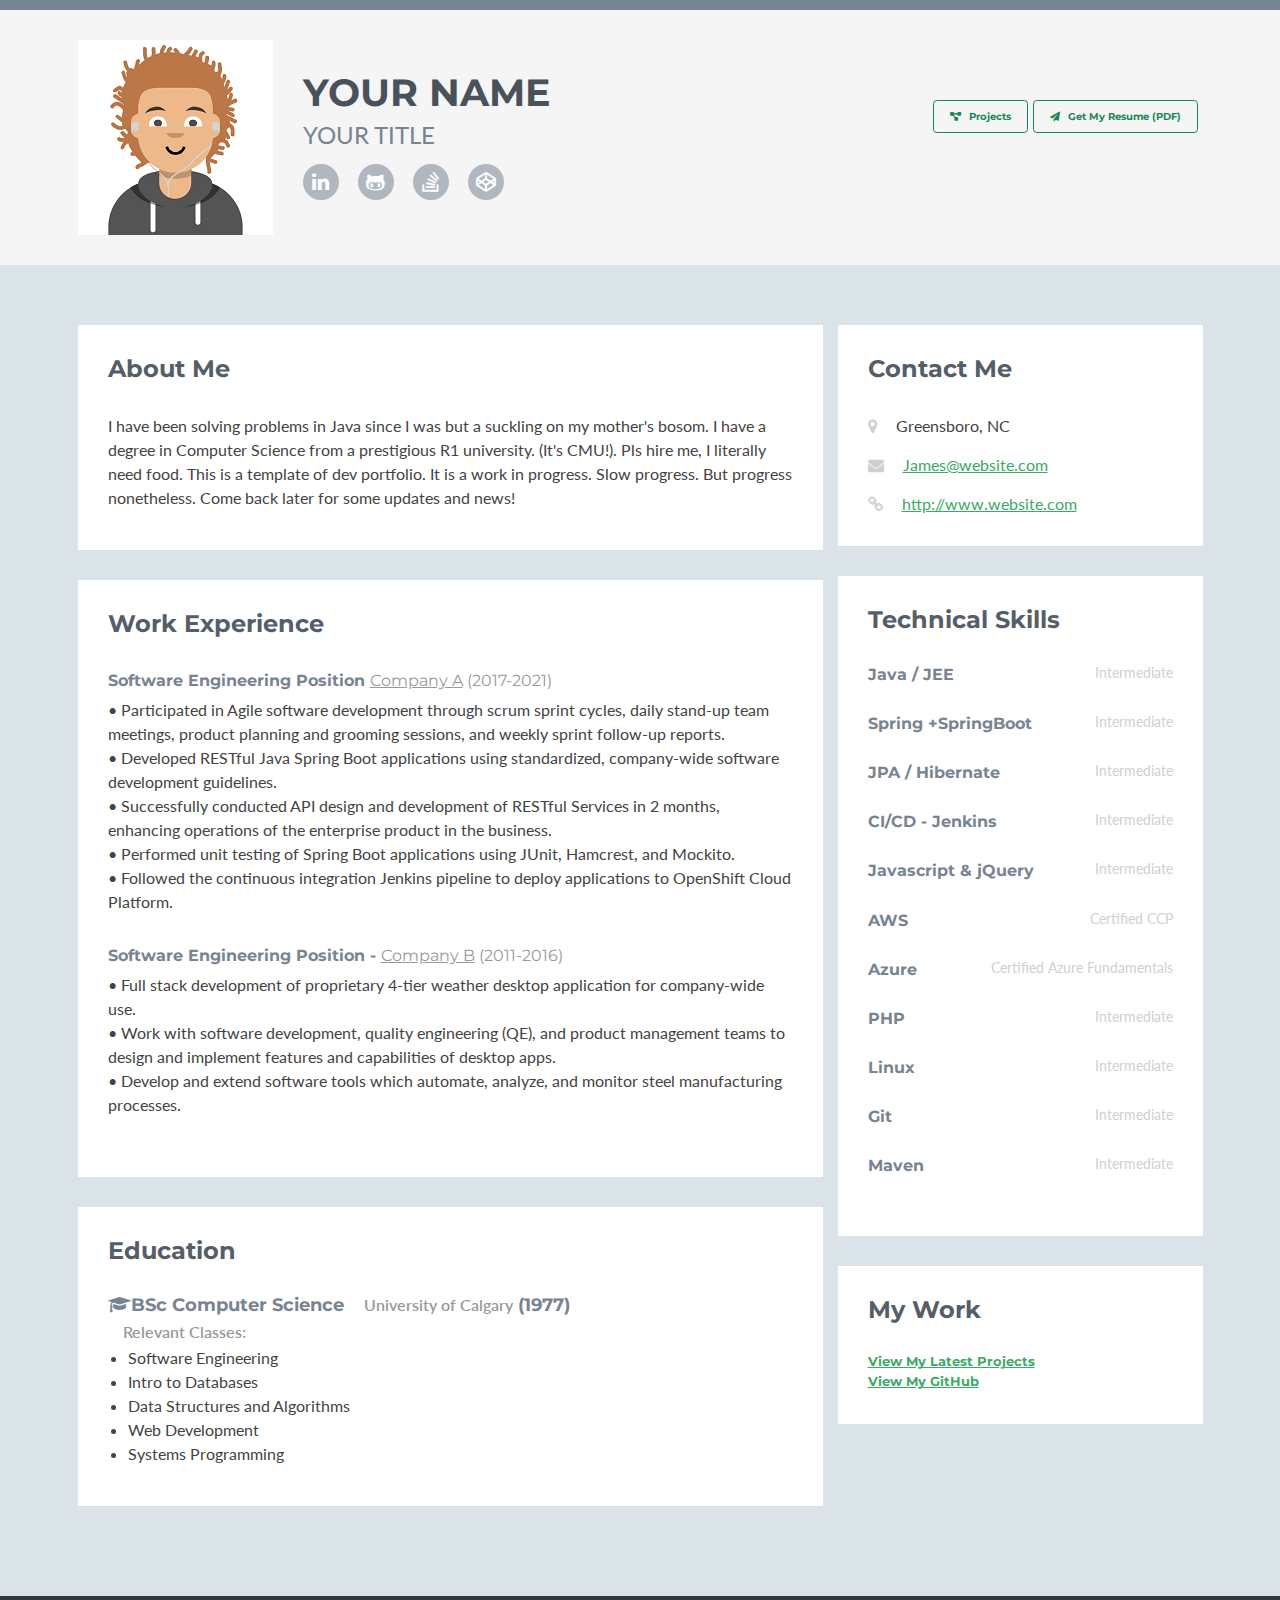
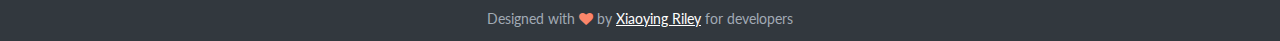
<file: index.html>
<!DOCTYPE html>
<html lang="en">

<head>
    <!-- TODO -->
    <title>Evan Spiering</title>
    <!-- Meta -->
    <meta charset="utf-8">
    <meta http-equiv="X-UA-Compatible" content="IE=edge">
    <meta name="viewport" content="width=device-width, initial-scale=1.0">
    <link rel="shortcut icon" href="favicon.ico">
    <link href='http://fonts.googleapis.com/css?family=Lato:300,400,300italic,400italic' rel='stylesheet'
        type='text/css'>
    <link href='http://fonts.googleapis.com/css?family=Montserrat:400,700' rel='stylesheet' type='text/css'>
    <!--    Plugins CSS-->
    <link rel="stylesheet" href="assets/plugins/bootstrap/css/bootstrap.min.css">
    <link rel="stylesheet" href="https://cdnjs.cloudflare.com/ajax/libs/font-awesome/6.0.0-beta3/css/all.min.css" />
    <link href="https://cdn.jsdelivr.net/npm/bootstrap@5.3.0-alpha1/dist/css/bootstrap.min.css" rel="stylesheet" />
    <link rel="stylesheet" href="assets/plugins/font-awesome/css/font-awesome.css">
    <!-- Theme CSS -->
    <link id="theme-style" rel="stylesheet" href="assets/css/styles.css">
</head>

<body>
    <!-- ******HEADER****** -->
    <header class="header">
        <div class="container">
            <img class="profile-image img-responsive pull-left" src="assets/images/avatar.png" alt="Avatar" />
            <div class="profile-content pull-left">
                <!-- TODO -->
                <h1 class="name">YOUR NAME</h1>
                <!-- TODO -->
                <h2 class="desc">YOUR TITLE</h2>
                <ul class="social list-inline">
                    <li class="list-inline-item">
                        <!-- TODO --> <a href="http://www.linkedin.com/">
                            <i class="fa fa-linkedin"></i>
                        </a>
                    </li>
                    <li class="list-inline-item">
                        <!-- TODO --> <a href="#">
                            <i class="fa fa-github-alt"></i>
                        </a>
                    </li>
                    <li class="list-inline-item">
                        <!-- TODO --> <a href="http://www.stackoverflow.com">
                            <i class="fa fa-stack-overflow"></i>
                        </a>
                    </li>
                    <li class="list-inline-item last-item">
                        <!-- TODO --> <a href="http://www.codepen.io">
                            <i class="fa fa-codepen"></i>
                        </a>
                    </li>
                </ul>
            </div>
            <div class="col-12 col-md-auto pull-right">
                <!-- TODO --> <a class="btn btn-outline-success me-2" href="assets/files/resume.pdf" target="_blank"><i
                        class="fa fa-paper-plane"></i>
                    Get My Resume (PDF)</a>
            </div><!--//col-->
            <div class="col-12 col-md-auto pull-right">
                <a class="btn btn-outline-success me-2" href="projects.html" target="_blank"><i
                        class="fa fa-diagram-project"></i>
                    Projects</a>
            </div><!--//col-->
        </div>
    </header>
    <!--//header-->
    <!--//container-->
    <div class="container sections-wrapper">
        <div class="row">
            <div class="primary col-md-8 col-sm-12 col-xs-12">
                <section class="about section">
                    <div class="section-inner">
                        <h2 class="heading">About Me</h2>
                        <div class="content">
                            <!-- TODO -->
                            <p> I have been solving problems in Java since I was but a suckling on my mother's bosom.
                                I have a degree in Computer Science from a prestigious R1 university. (It's CMU!).
                                Pls hire me, I literally need food. This is a template of dev portfolio. It is a work in
                                progress. Slow
                                progress. But progress nonetheless.
                                Come back later for some updates and news! </p>
                        </div>
                        <!--//content-->
                    </div>
                    <!--//section-inner-->
                </section>
                <!--//section-->
                <section class="experience section">
                    <div class="section-inner">
                        <h2 class="heading">Work Experience</h2>
                        <div class="content">
                            <div class="item" name="Job1">
                                <!-- TODO -->
                                <h3 class="title">Software Engineering Position <span class="place">
                                        <a href="#">Company A</a>
                                    </span>
                                    <span class="year">(2017-2021)</span>
                                </h3>
                                <p> • Participated in Agile software development through scrum sprint cycles, daily
                                    stand-up
                                    team
                                    meetings, product planning and grooming sessions, and weekly sprint follow-up
                                    reports.
                                    <br>
                                    • Developed RESTful Java Spring Boot applications using standardized, company-wide
                                    software
                                    development guidelines. <br>
                                    • Successfully conducted API design and development of RESTful Services in 2 months,
                                    enhancing
                                    operations of the enterprise product in the business. <br>
                                    • Performed unit testing of Spring Boot applications using JUnit, Hamcrest, and
                                    Mockito.
                                    <br>
                                    • Followed the continuous integration Jenkins pipeline to deploy applications to
                                    OpenShift Cloud
                                    Platform.
                                </p>
                            </div>
                            <!--//item-->
                            <div class="item" name="Job2">
                                <h3 class="title">Software Engineering Position - <span class="place">
                                        <a href="#">Company B</a>
                                    </span>
                                    <span class="year">(2011-2016)</span>
                                </h3>
                                <p> • Full stack development of proprietary 4-tier weather desktop application for
                                    company-wide use.
                                    <br>
                                    • Work with software development, quality engineering (QE), and product management
                                    teams
                                    to design and
                                    implement features and capabilities of desktop apps. <br>
                                    • Develop and extend software tools which automate, analyze, and monitor steel
                                    manufacturing
                                    processes.
                                </p>
                            </div>
                        </div>
                        <!--//content-->
                    </div>
                    <!--//section-inner-->
                </section>
                <!--//section-->
                <section class="education section">
                    <div class="section-inner">
                        <h2 class="heading">Education</h2>
                        <div class="content"></div>
                        <!--//item-->
                        <div class="item">
                            <h3 class="title">
                                <i class="fa fa-graduation-cap"></i>BSc Computer Science
                                <!-- TODO --> <span class="university">University of Calgary</span> <span
                                    class="year">(1977)</span>
                            </h3>

                            <h6 class="university">Relevant Classes:</h6>
                            <ul>
                                <li>Software Engineering</li>
                                <li>Intro to Databases</li>
                                <li>Data Structures and Algorithms</li>
                                <li>Web Development</li>
                                <li>Systems Programming</li>
                            </ul>
                        </div>

                        <!--//content-->
                    </div>
                    <!--//section-inner-->
                </section>

            </div> <!--//primary-->
            <!--     // Aside-->
            <div class="secondary col-md-4 col-sm-12 col-xs-12">
                <aside class="info aside section">
                    <div class="section-inner">
                        <h2 class="heading">Contact Me</h2>
                        <div class="content">
                            <ul class="list-unstyled">
                                <li>
                                    <i class="fa fa-map-marker"></i>
                                    <span class="sr-only">Location:</span>Greensboro, NC
                                </li>
                                <li>
                                    <i class="fa fa-envelope"></i>
                                    <span class="sr-only">Email:</span>
                                    <!-- TODO --> <a href="mailto:james@website.com">James@website.com</a>
                                </li>
                                <li>
                                    <i class="fa fa-link"></i>
                                    <span class="sr-only">Website:</span>
                                    <!-- TODO --> <a href="#">http://www.website.com</a>
                                </li>
                            </ul>
                        </div>
                        <!--//content-->
                    </div>
                    <!--//section-inner-->
                </aside>
                <!--//aside-->
                <aside class="skills aside section">
                    <div class="section-inner">
                        <h2 class="heading">Technical Skills</h2>
                        <div class="content">
                            <!-- TODO -->
                            <div class="skillset">
                                <div class="item">
                                    <h3 class="level-title">Java / JEE <span class="level-label" data-placement="left"
                                            data-animation="true">Intermediate</span>
                                    </h3>
                                    <!--
                                  <div class="level-bar">
                                    <div class="level-bar-inner" data-level="80%"></div>
                                  </div>//level-bar-->
                                </div>
                                <!--//item-->
                                <div class="item">
                                    <h3 class="level-title">Spring +SpringBoot <span class="level-label"
                                            data-placement="left" data-animation="true">Intermediate</span>
                                    </h3>
                                </div>
                                <!--//item-->
                                <div class="item">
                                    <h3 class="level-title">JPA / Hibernate <span class="level-label"
                                            data-placement="left" data-animation="true">Intermediate</span>
                                    </h3>
                                </div>
                                <!--//item-->
                                <div class="item">
                                    <h3 class="level-title">CI/CD - Jenkins <span class="level-label"
                                            data-placement="left" data-animation="true">Intermediate</span>
                                    </h3>
                                </div>
                                <!--//item-->
                                <div class="item">
                                    <h3 class="level-title">Javascript &amp; jQuery <span class="level-label"
                                            data-placement="left" data-animation="true">Intermediate</span>
                                    </h3>
                                </div>
                                <!--//item-->
                                <div class="item">
                                    <h3 class="level-title">AWS <span class="level-label" data-placement="left"
                                            data-animation="true">Certified CCP</span>
                                    </h3>
                                </div>
                                <!--//item-->
                                <div class="item">
                                    <h3 class="level-title">Azure <span class="level-label" data-placement="left"
                                            data-animation="true">Certified Azure Fundamentals</span>
                                    </h3>
                                </div>
                                <!--//item-->
                                <div class="item">
                                    <h3 class="level-title">PHP <span class="level-label">Intermediate</span>
                                    </h3>
                                </div>
                                <!--//item-->
                                <div class="item">
                                    <h3 class="level-title">Linux <span class="level-label">Intermediate</span>
                                    </h3>
                                </div>
                                <!--//item-->
                                <div class="item">
                                    <h3 class="level-title">Git <span class="level-label">Intermediate</span>
                                    </h3>
                                </div>
                                <!--//item-->
                                <div class="item">
                                    <h3 class="level-title">Maven <span class="level-label">Intermediate</span>
                                    </h3>
                                </div>
                                <!--//item-->
                            </div>
                        </div>
                        <!--//content-->
                    </div>
                    <!--//section-inner-->
                </aside>
                <!--//section-->
                <aside class="info section">
                    <div class="section-inner">
                        <h2 class="heading">My Work</h2>
                        <div class="content">
                            <div class="item">
                                <h5><a href="projects.html">View My Latest Projects</a></h5>
                            </div>
                            <div class="item">
                                <!-- TODO -->
                                <h5><a href="github.com">View My GitHub</a></h5>
                            </div>


                        </div>
                        <!--//content-->
                    </div>
                    <!--//section-inner-->
                </aside>
                <!--//section-->
            </div>
            <!--//secondary-->
        </div>
        <!--//row-->
    </div>
    <!-- ******FOOTER****** -->
    <footer class="footer">
        <div class="container text-center">
            <!--/* This template is released under the Creative Commons Attribution 3.0 License. Please keep the attribution link below when using for your own project. Thank you for your support. :) If you'd like to use the template without the attribution, you can check out other license options via our website: themes.3rdwavemedia.com */-->
            <small class="copyright">Designed with <i class="fa fa-heart"></i> by <a
                    href="http://themes.3rdwavemedia.com" target="_blank">Xiaoying Riley</a> for
                developers </small>
        </div>
        <!--//container-->
    </footer>
    <!--//footer-->
    <!-- Javascript -->
    <script type="text/javascript" src="assets/plugins/jquery-1.11.3.min.js"></script>
    <script type="text/javascript" src="assets/plugins/bootstrap/js/bootstrap.min.js"></script>
    <script type="text/javascript" src="assets/plugins/jquery-rss/dist/jquery.rss.min.js"></script>
    <!-- custom js -->
    <script type="text/javascript" src="assets/js/main.js"></script>
</body>

</html>
</file>
<file: assets/css/styles.css>
/*   
 * Template Name: Developer - Responsive Website Template for Developers
 * Version: 1.5
 * Author: Xiaoying Riley
 * Twitter: @3rdwave_themes
 * License: Creative Commons Attribution 3.0 License
 * Website: http://themes.3rdwavemedia.com/
*/
/* ======= Base ======= */
body {
  font-family: 'Lato', arial, sans-serif;
  color: #434343;
  background: #DAE3E7;
  font-size: 16px;
  -webkit-font-smoothing: antialiased;
  -moz-osx-font-smoothing: grayscale;
}
h1,
h2,
h3,
h4,
h5,
h6 {
  font-family: 'Montserrat', sans-serif;
  font-weight: 700;
  color: #778492;
}
a {
  color: #3AAA64;
  -webkit-transition: all 0.4s ease-in-out;
  -moz-transition: all 0.4s ease-in-out;
  -ms-transition: all 0.4s ease-in-out;
  -o-transition: all 0.4s ease-in-out;
}
a:hover {
  text-decoration: underline;
  color: #5f6b77;
  color: #2d844e;
}
a:focus {
  text-decoration: none;
}
.btn,
a.btn {
  -webkit-transition: all 0.4s ease-in-out;
  -moz-transition: all 0.4s ease-in-out;
  -ms-transition: all 0.4s ease-in-out;
  -o-transition: all 0.4s ease-in-out;
  font-family: 'Montserrat', arial, sans-serif;
  padding: 8px 16px;
  font-weight: bold;
}
.btn .fa,
a.btn .fa {
  margin-right: 5px;
}
.btn:focus,
a.btn:focus {
  color: #fff;
}
a.btn-cta-primary,
.btn-cta-primary {
  background: #54ba4e;
  border: 1px solid #54ba4e;
  color: #fff;
  font-weight: 600;
  text-transform: uppercase;
}
a.btn-cta-primary:hover,
.btn-cta-primary:hover {
  background: #49ac43;
  border: 1px solid #49ac43;
  color: #fff;
}
a.btn-cta-secondary,
.btn-cta-secondary {
  background: #479FC8;
  border: 1px solid #479FC8;
  color: #fff;
  font-weight: 600;
  text-transform: uppercase;
}
a.btn-cta-secondary:hover,
.btn-cta-secondary:hover {
  background: #3893bd;
  border: 1px solid #3893bd;
  color: #fff;
}
.text-highlight {
  color: #32383e;
}
.label-theme {
  background: #3AAA64;
  font-size: 12px;
}
a.dotted-link {
  border-bottom: 1px dotted #778492;
  color: #778492;
}
a.dotted-link:hover {
  text-decoration: none;
  color: #49515a;
}
/*
iframe {

    .header {
        padding: 0;
    }
}

.iframe-wrapper {
    overflow: auto;
    -webkit-overflow-scrolling:touch;
}
*/
/* ======= Header ======= */
.header {
  padding: 30px 0;
  background: #f5f5f5;
  border-top: 10px solid #778492;
}
.header .btn {
  margin-top: 60px;
  font-weight: bold;
}
.header .profile-image {
  margin-right: 30px;
}
.header .profile-content .name {
  color: #49515a;
  font-size: 38px;
  margin-bottom: 5px;
  margin-top: 30px;
}
.header .profile-content .desc {
  color: #778492;
  font-family: "Lato", arial, sans-serif;
  font-weight: 400;
  font-size: 24px;
  margin-top: 0;
  margin-bottom: 15px;
}
.header .profile-content .social a {
  background: #b0b7bf;
  width: 36px;
  height: 36px;
  display: inline-block;
  -webkit-border-radius: 50%;
  -moz-border-radius: 50%;
  -ms-border-radius: 50%;
  -o-border-radius: 50%;
  border-radius: 50%;
  -moz-background-clip: padding;
  -webkit-background-clip: padding-box;
  background-clip: padding-box;
  color: #fff;
  text-align: center;
}
.header .profile-content .social a:hover {
  background: #778492;
}
.header .profile-content .social a .fa {
  font-size: 20px;
  padding-top: 8px;
}
/* ======= Sections======= */
.sections-wrapper {
  padding-top: 60px;
  padding-bottom: 60px;
}
.section {
  margin-bottom: 30px;
}
.section .section-inner {
  background: #fff;
  padding: 30px;
}
.section .heading {
  margin-top: 0;
  margin-bottom: 30px;
  color: #545e69;
  font-size: 24px;
}
.section .content .more-link .fa {
  margin-right: 5px;
  font-size: 14px;
}
/* About Section */
/* Latest Section */
/* Latest Section */
.latest .item {
  margin-bottom: 30px;
}

.latest .item .title {
  font-size: 18px;
  margin-top: 0;
}

.latest .item .title .label {
  margin-left: 5px;
  font-size: 12px;
}

.latest .item .title a {
  color: #778492;
}

.latest .item .title a:hover {
  color: #5f6b77;
}

.latest .item .project-image:hover {
  -webkit-opacity: 0.8;
  -moz-opacity: 0.8;
  opacity: 0.8;
}

.latest .divider {
  margin-bottom: 60px;
}

.latest .featured {
  margin-bottom: 60px;
}

.latest .featured .title {
  font-size: 20px;
  margin-bottom: 5px;
  font-size: 20px;
}

.latest .featured .summary {
  margin-bottom: 30px;
  color: #778492;
}

.latest .featured img {
  margin-bottom: 30px;
}

.latest .featured-image {
  position: relative;
}

.latest .featured .desc {
  margin-bottom: 30px;
}

.latest .has-ribbon {
  position: relative;
  display: inline-block;
}

.latest .has-ribbon .text {
  background: #3AAA64;
  color: #fff;
}

.latest .has-ribbon .ribbon {
  position: absolute;
  top: -4px;
  right: -4px;
  width: 110px;
  height: 110px;
  overflow: hidden;
}

.latest .has-ribbon .ribbon .text {
  font-family: 'Montserrat', sans-serif;
  position: relative;
  left: -8px;
  top: 18px;
  width: 158px;
  padding: 10px 10px;
  font-size: 15px;
  font-weight: bold;
  text-align: center;
  text-transform: uppercase;
  color: #fff;
  background-color: #479FC8;
  -webkit-transform: rotate(45deg) translate3d(0, 0, 0);
  -moz-transform: rotate(45deg) translate3d(0, 0, 0);
  -ms-transform: rotate(45deg) translate3d(0, 0, 0);
  -o-transform: rotate(45deg) translate3d(0, 0, 0);
  }

.latest .has-ribbon .ribbon .text:before, .latest .has-ribbon .ribbon .text:after {
  content: '';
  position: absolute;
  bottom: -5px;
  border-top: 5px solid #276582;
  border-left: 5px solid transparent;
  border-right: 5px solid transparent;
}

.latest .has-ribbon .ribbon .text:before {
  left: 0;
}

.latest .has-ribbon .ribbon .text:after {
  right: 0;
}
/* Projects Section */
.projects .item {
  margin-bottom: 30px;
}
.projects .item .title {
  font-size: 16px;
  margin-top: 0;
  margin-bottom: 5px;
  line-height: 1.5;
}
.projects .item .title a {
  color: #778492;
}
.projects .item .title a:hover {
  color: #5f6b77;
}
/* Work Section */
.experience .item {
  margin-bottom: 30px;
}
.experience .item .title {
  font-size: 16px;
  margin-top: 0;
  margin-bottom: 5px;
  line-height: 1.5;
}
.experience .item .title .place {
  color: #999;
  font-weight: normal;
}
.experience .item .title .place a {
  color: #999;
}
.experience .item .title .place a:hover {
  color: #666666;
}
.experience .item .title .year {
  color: #999;
  font-weight: normal;
}
/* Git section */
.github-graph {
  margin-bottom: 30px;
}
.github-graph .js-calendar-graph-svg {
  max-width: 100%;
}
.ghfeed {
  height: 600px;
}
.ghfeed,
.ghfeed *,
.ghfeed *:before,
.ghfeed *:after {
  -webkit-box-sizing: content-box;
  -moz-box-sizing: content-box;
  box-sizing: content-box;
}
/* Info Section */
.info .fa {
  margin-right: 15px;
  color: #ccd1d6;
}
.info .fa.fa-envelope-o {
  font-size: 14px;
}
.info ul {
  margin-bottom: 0;
}
.info li {
  margin-bottom: 15px;
}
.info li:last-child {
  margin-bottom: 0;
}
/* Skills Section */
.skills .intro {
  margin-bottom: 30px;
}
.skills .skillset .item {
  margin-bottom: 30px;
}
.skills .skillset .level-title {
  font-size: 16px;
  position: relative;
  margin-top: 0;
  margin-bottom: 10;
}
.skills .skillset .level-title .level-label {
  color: #ccd1d6;
  font-size: 14px;
  font-weight: 400;
  font-family: "Lato", arial, sans-serif;
  position: absolute;
  right: 0;
  top: 0;
}
.skills .skillset .level-bar {
  height: 15px;
  background: #e8e8e8;
}
.skills .skillset .level-bar-inner {
  height: 15px;
  background: #66cb8c;
}
/* Testimonials section */
.testimonials .item {
  margin-bottom: 30px;
}
.testimonials .item:last-child {
  margin-bottom: 0;
}
.testimonials .item .quote {
  color: #666;
  font-size: 16px;
  border-left-color: #9fdeb7;
  margin-bottom: 15px;
}
.testimonials .item .quote .fa {
  color: #79d19a;
  margin-right: 15px;
}
.testimonials .item .source {
  font-size: 14px;
  padding-left: 30px;
  font-weight: 500;
}
.testimonials .item .source .name {
  color: #939ea9;
  font-weight: 600;
}
.testimonials .item .source .title {
  color: #999;
}
/* Education section */
.education .item {
  margin-bottom: 30px;
}
.education .item:last-child {
  margin-bottom: 0;
}
.education .item .title {
  font-size: 18px;
  margin-top: 0;
}
.education .item .university {
  font-family: "Lato", arial, sans-serif;
  font-size: 16px;
  color: #999;
  font-weight: 600;
  padding-left: 15px;
}
.education .item .coursework {
  font-family: "Lato", arial, sans-serif;
  font-size: 14px;
  color: #999;
  font-weight: 600;
  padding-left: 10px;
}
.education .item .university .year {
  color: #b0b7bf;
  font-weight: 500;
}
/* Language Section */
.languages .item {
  margin-bottom: 15px;
}
.languages .item .title {
  color: #778492;
}
.languages .item .level {
  color: #999;
}
.languages .item:last-child {
  margin-bottom: 0;
}
.languages .item .fa {
  color: #79d19a;
}
/* Blog Section */
.blog .item {
  margin-bottom: 30px;
}
.blog .item .title {
  font-size: 18px;
  line-height: 1.3;
}
.blog .item .title a {
  color: #778492;
}
.blog .item .title a:hover {
  color: #5f6b77;
}
.blog .item:last-child {
  margin-bottom: 0;
}
/* List section */
.list ul li {
  margin-bottom: 10px;
}
.list ul li .fa {
  margin-right: 5px;
}
.list ul li a {
  color: #778492;
}
.list ul li a:hover {
  color: #49515a;
}
/* Credits */
.credits ul li {
  margin-bottom: 10px;
}
.credits ul li .fa {
  margin-right: 5px;
}
.credits ul li a {
  color: #778492;
}
.credits ul li a:hover {
  color: #49515a;
}
.credits .btn {
  margin-bottom: 15px;
}
/* ======= Footer ======= */
.footer {
  background: #32383e;
  color: #fff;
  padding: 10px 0;
}
.footer .copyright {
  line-height: 1.6;
  color: #a1aab4;
  font-size: 14px;
}
.footer a {
  color: #fff;
}
.footer .fa-heart {
  color: #fb866a;
}
/* Extra small devices (phones, less than 768px) */
@media (max-width: 767px) {
  .header {
    text-align: center;
  }
  .header .profile-image {
    float: none !important;
    margin: 0 auto;
  }
  .header .profile-content {
    float: none !important;
    text-align: center;
  }
  .header .btn {
    margin-top: 30px;
    float: none !important;
  }
  .project-image {
    margin-bottom: 15px;
  }
}
/* Small devices (tablets, 768px and up) */
/* Medium devices (desktops, 992px and up) */
/* Large devices (large desktops, 1200px and up) */
/* Ex-Large devices (large desktops, 1200px and up) */
@media (min-width: 1400px) {
  .container {
    width: 1360px;
  }
}
</file>
